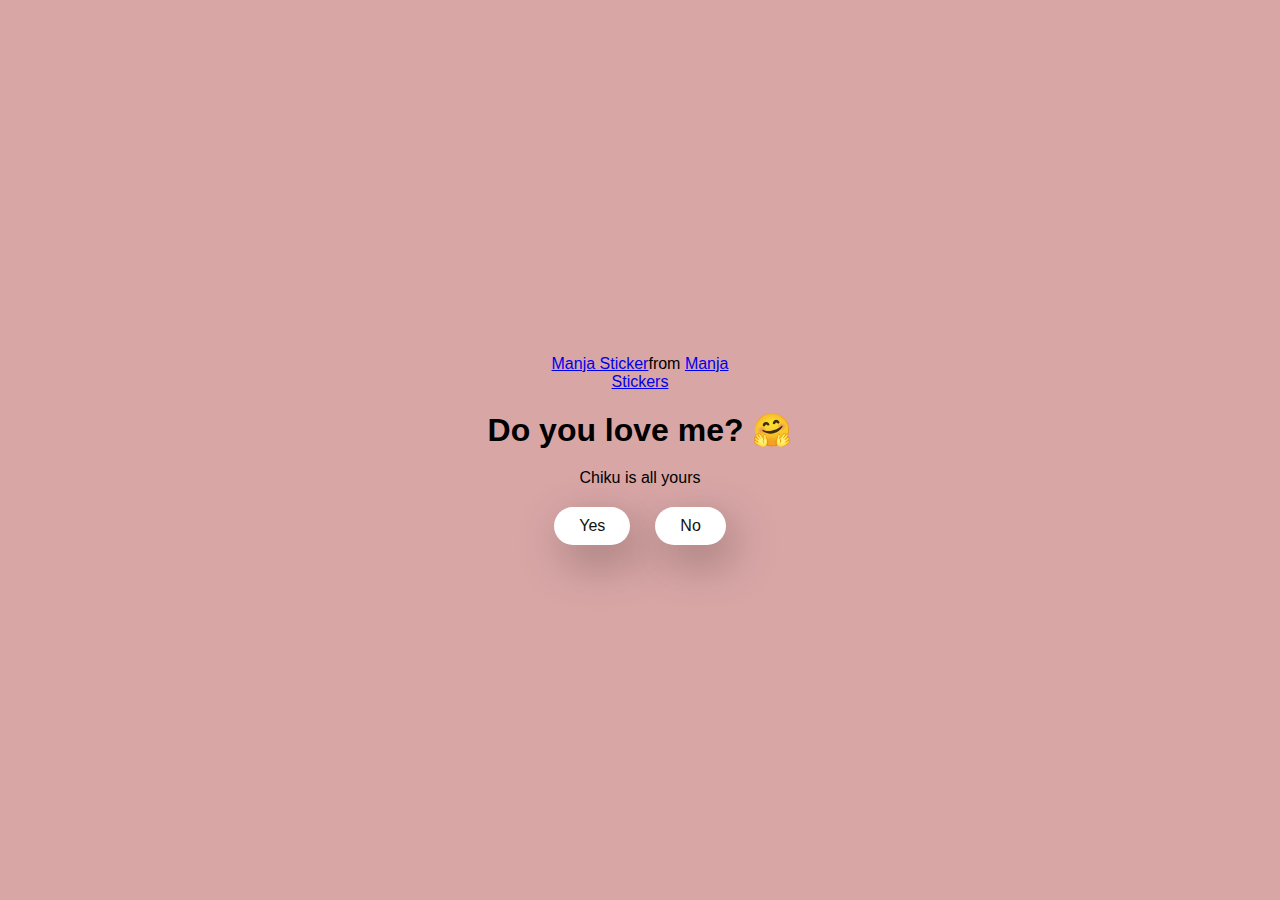
<file: index.html>
<!DOCTYPE html>
<html lang="en">

<head>
  <meta charset="UTF-8" />
  <meta name="viewport" content="width=device-width, initial-scale=1.0" />
  <title>Proposed Her</title>

  <link rel="stylesheet" href="./style.css" />
</head>

<body>
  <div class="container">
    <div class="tenor-gif-embed" data-postid="22885016" data-share-method="host" data-aspect-ratio="1.04918"
      data-width="100%">
      <a href="https://tenor.com/view/manja-gif-22885016">Manja Sticker</a>from
      <a href="https://tenor.com/search/manja-stickers">Manja Stickers</a>
    </div>
    
    <script type="text/javascript" async src="https://tenor.com/embed.js"></script>
    <h1>Do you love me? 🤗</h1>
    <p>Chiku is all yours</p>

    <div class="btn">
      <a href="yes.html">Yes</a>
      <a href="no1.html">No</a>
    </div>
  </div>
</body>

</html>
</file>
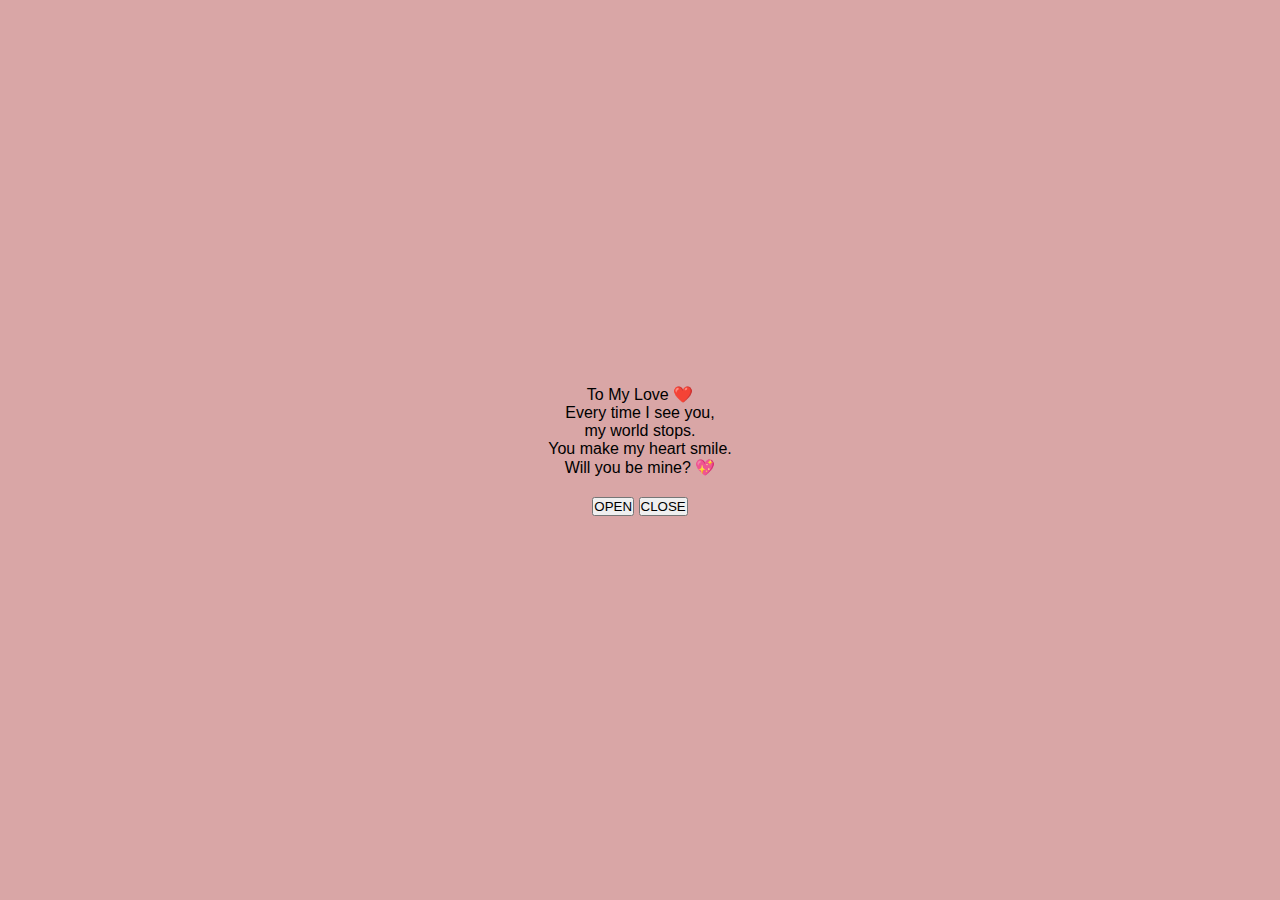
<file: Index.html>
<!DOCTYPE html>
<html lang="en">
<head>
  <meta charset="UTF-8">
  <title>Love Letter 💌</title>
  <link rel="stylesheet" href="style.css">
</head>
<body>

  <div class="container">
    <div id="envelope" class="close">
      
      <div class="front flap"></div>
      <div class="front pocket"></div>

      <div class="letter">
        <div class="words line1">To My Love ❤️</div>
        <div class="words line2">
          Every time I see you,<br>
          my world stops.
        </div>
        <div class="words line3">
          You make my heart smile.
        </div>
        <div class="words line4">
          Will you be mine? 💖
        </div>
      </div>

    </div>

    <div class="buttons">
      <button onclick="openEnvelope()">OPEN</button>
      <button onclick="closeEnvelope()">CLOSE</button>
    </div>
  </div>

  <script>
    const envelope = document.getElementById("envelope");

    function openEnvelope() {
      envelope.classList.remove("close");
      envelope.classList.add("open");
    }

    function closeEnvelope() {
      envelope.classList.remove("open");
      envelope.classList.add("close");
    }
  </script>

</body>
</html>
</file>
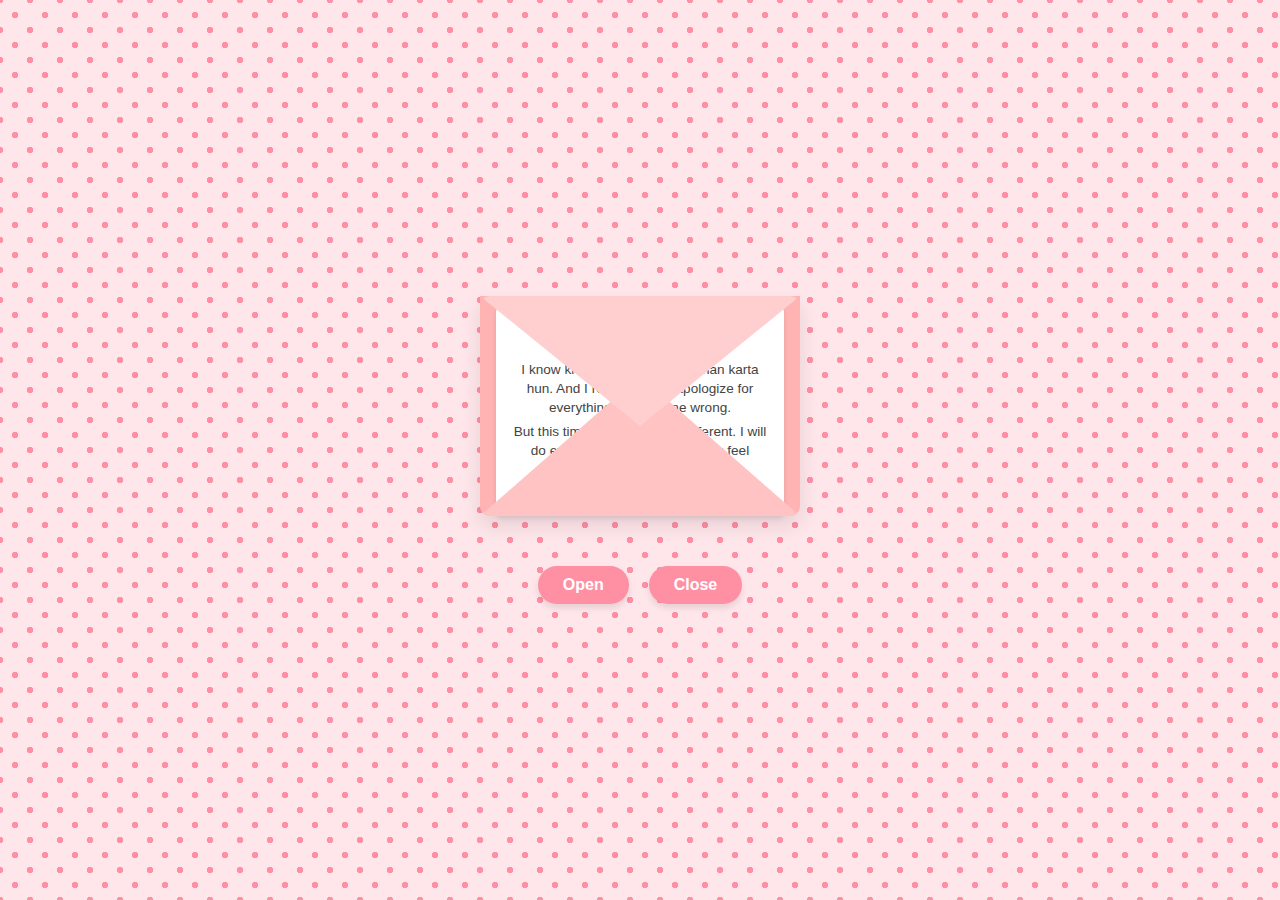
<file: love.html>
<!DOCTYPE html>
<html lang="en">
<head>
    <meta charset="UTF-8">
    <meta name="viewport" content="width=device-width, initial-scale=1.0">
    <title>For You 💗</title>
    <style>
        :root {
            --bg-color: #ffe6eb;
            --envelope-color: #ffc3c3;
            --envelope-shadow: #ffb3b3;
            --flap-color: #ffcfcf;
            --heart-color: #ff8fa3;
            --letter-color: #ffffff;
            --text-color: #444;
            --btn-color: #ff8fa3;
            --btn-hover: #ff6b85;
        }

        body {
            margin: 0;
            padding: 0;
            height: 100vh;
            display: flex;
            flex-direction: column;
            align-items: center;
            justify-content: center;
            font-family: 'Arial', sans-serif;
            background-color: var(--bg-color);
            /* Background pattern */
            background-image: radial-gradient(var(--heart-color) 15%, transparent 16%),
                              radial-gradient(var(--heart-color) 15%, transparent 16%);
            background-size: 30px 30px;
            background-position: 0 0, 15px 15px;
            overflow: hidden;
        }

        .envelope-wrapper {
            position: relative;
            width: 320px; /* Made slightly wider to fit text */
            height: 220px; /* Made slightly taller */
            margin-bottom: 50px;
        }

        .envelope {
            position: relative;
            width: 100%;
            height: 100%;
            background-color: var(--envelope-shadow);
            border-radius: 0 0 10px 10px;
            box-shadow: 0 10px 20px rgba(0,0,0,0.1);
        }

        .flap {
            position: absolute;
            top: 0;
            left: 0;
            width: 0;
            height: 0;
            border-left: 160px solid transparent;
            border-right: 160px solid transparent;
            border-top: 130px solid var(--flap-color);
            transform-origin: top;
            transition: transform 0.6s ease-in-out, z-index 0.6s;
            z-index: 3;
            border-radius: 10px 10px 0 0;
        }

        .pocket {
            position: absolute;
            bottom: 0;
            left: 0;
            width: 0;
            height: 0;
            border-left: 160px solid transparent;
            border-right: 160px solid transparent;
            border-bottom: 140px solid var(--envelope-color);
            z-index: 2;
            border-radius: 0 0 10px 10px;
        }

        .letter {
            position: absolute;
            bottom: 0;
            left: 50%;
            transform: translateX(-50%);
            width: 90%;
            height: 95%; /* Taller letter */
            background: var(--letter-color);
            border-radius: 5px;
            padding: 15px;
            box-sizing: border-box;
            box-shadow: 0 2px 5px rgba(0,0,0,0.1);
            z-index: 1;
            transition: bottom 0.6s ease-in-out;
            transition-delay: 0s;
            overflow: hidden;
            display: flex;
            flex-direction: column;
            justify-content: center;
        }

        .letter-content {
            text-align: center;
        }

        .letter-content h1 {
            font-size: 1.1rem;
            color: var(--heart-color);
            margin: 0 0 10px 0;
            font-weight: bold;
        }

        .letter-content p {
            font-size: 0.85rem; /* Adjusted font size for fit */
            color: var(--text-color);
            line-height: 1.4;
            margin: 5px 0;
        }

        .envelope-wrapper.open .flap {
            transform: rotateX(180deg);
            z-index: 0;
            transition-delay: 0s;
        }

        .envelope-wrapper.open .letter {
            bottom: 100px; /* Adjusted slide height */
            transition-delay: 0.4s;
            z-index: 4;
        }

        .controls {
            display: flex;
            gap: 20px;
            z-index: 10;
        }

        button {
            padding: 10px 25px;
            border: none;
            border-radius: 25px;
            background-color: var(--btn-color);
            color: white;
            font-size: 1rem;
            font-weight: bold;
            cursor: pointer;
            box-shadow: 0 4px 6px rgba(0,0,0,0.1);
            transition: transform 0.2s, background-color 0.2s;
        }

        button:hover {
            background-color: var(--btn-hover);
            transform: translateY(-2px);
        }

        button:active {
            transform: translateY(0);
        }
    </style>
</head>
<body>

    <div class="envelope-wrapper" id="envelopeWrapper">
        <div class="envelope">
            <div class="flap"></div>
            <div class="pocket"></div>
            <div class="letter">
                <div class="letter-content">
                    <h1>Hiii baby 💗</h1>
                    <p>
                        This one is for you ✨<br>
                        I know ki Mai Apko boht pareshan karta hun. And I really want to apologize for everything I have done wrong.
                    </p>
                    <p>
                        But this time it’s going to be different. I will do everything I can to make you feel happy and loved.
                    </p>
                    <p style="font-weight: bold; color: #ff8fa3; margin-top: 10px;">
                        Thank you for being my valentine 💝
                    </p>
                </div>
            </div>
        </div>
    </div>

    <div class="controls">
        <button onclick="openLetter()">Open</button>
        <button onclick="closeLetter()">Close</button>
    </div>

    <script>
        const envelope = document.getElementById('envelopeWrapper');

        function openLetter() {
            envelope.classList.add('open');
        }

        function closeLetter() {
            envelope.classList.remove('open');
        }
    </script>

</body>
</html>
</file>
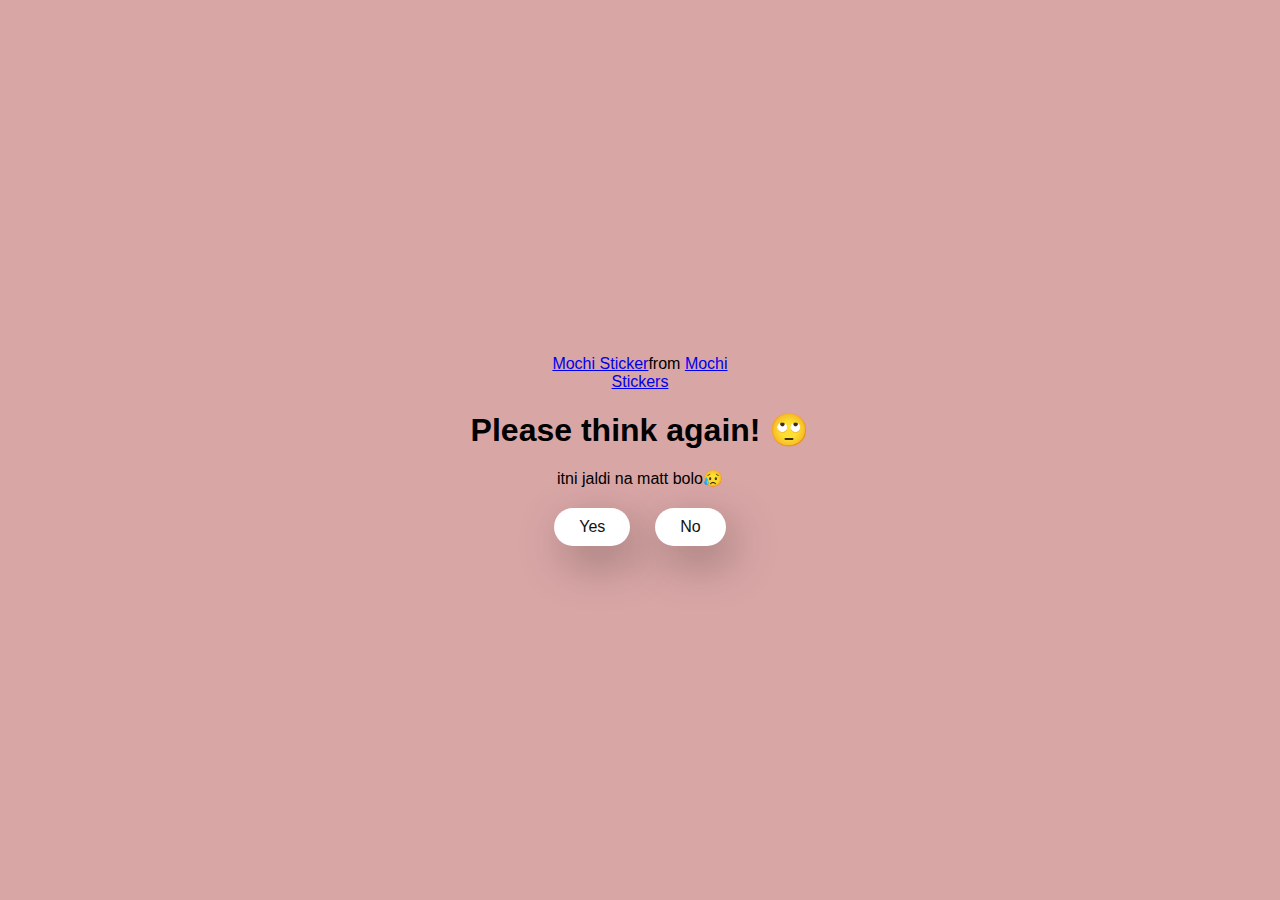
<file: no1.html>
<!DOCTYPE html>
<html lang="en">

<head>
  <meta charset="UTF-8" />
  <meta name="viewport" content="width=device-width, initial-scale=1.0" />
  <title>Ask Her Out</title>

  <link rel="stylesheet" href="./style.css" />
</head>

<body>
  <div class="container">
    <div class="tenor-gif-embed" data-postid="22050818" data-share-method="host" data-aspect-ratio="1"
      data-width="100%">
      <a href="https://tenor.com/view/mochi-gif-22050818">Mochi Sticker</a>from
      <a href="https://tenor.com/search/mochi-stickers">Mochi Stickers</a>
    </div>
    <script type="text/javascript" async src="https://tenor.com/embed.js"></script>
    <h1>Please think again! 🙄</h1>
    <p>itni jaldi na matt bolo😥</p>

    <div class="btn">
      <a href="yes.html">Yes</a>
      <a href="no2.html">No</a>
    </div>
  </div>
</body>

</html>
</file>
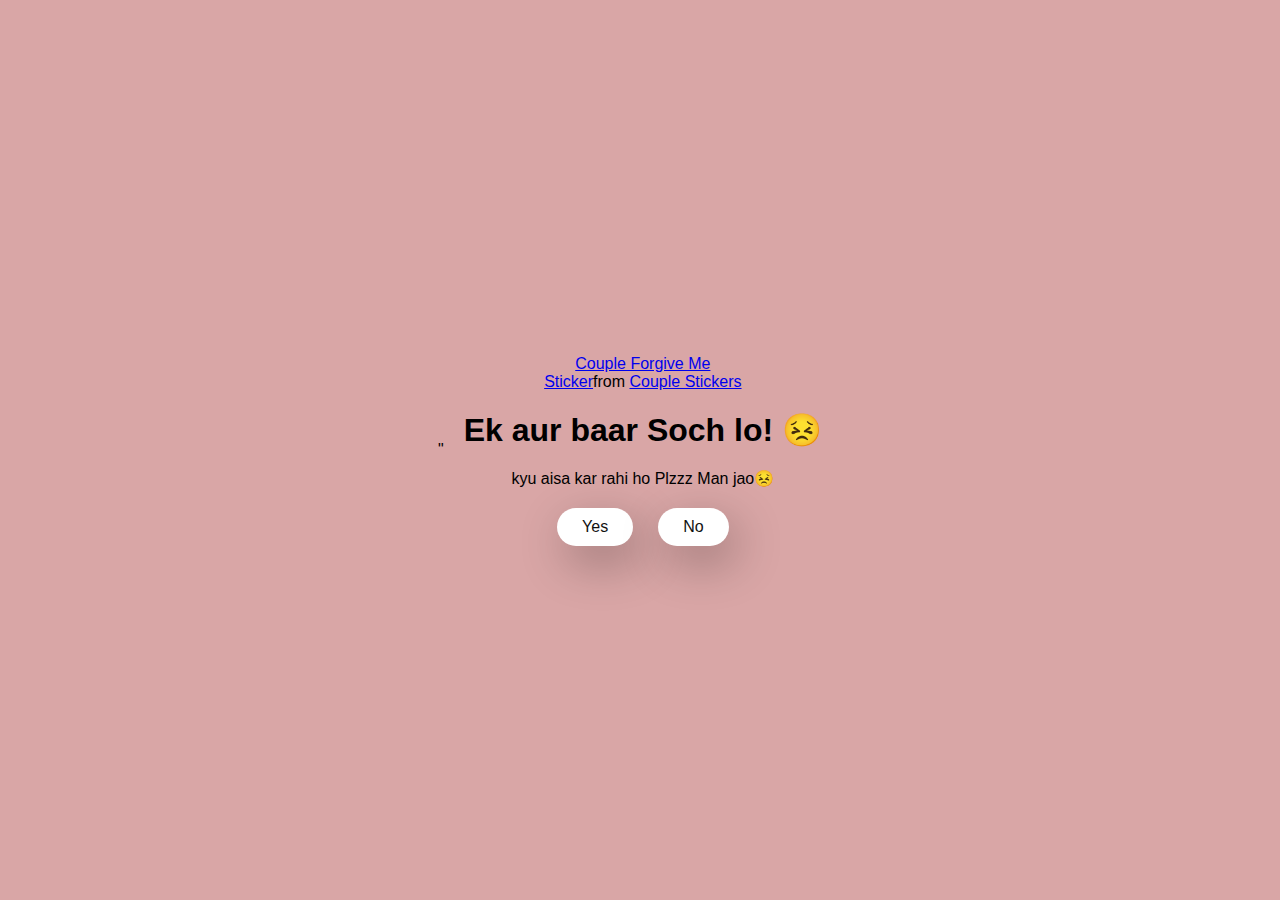
<file: no2.html>
"<!DOCTYPE html>
<html lang="en">

<head>
  <meta charset="UTF-8" />
  <meta name="viewport" content="width=device-width, initial-scale=1.0" />
  <title>Ask Her Out</title>

  <link rel="stylesheet" href="./style.css" />
</head>

<body>
  <div class="container">
    <div class="tenor-gif-embed" data-postid="15195810" data-share-method="host" data-aspect-ratio="1"
      data-width="100%">
      <a href="https://tenor.com/view/couple-forgive-me-asking-for-forgiveness-begging-crying-gif-15195810">Couple
        Forgive Me Sticker</a>from
      <a href="https://tenor.com/search/couple-stickers">Couple Stickers</a>
    </div>
    <script type="text/javascript" async src="https://tenor.com/embed.js"></script>

    <h1>Ek aur baar Soch lo! 😣</h1>
    <p>kyu aisa kar rahi ho Plzzz Man jao😣</p>

    <div class="btn">
      <a href="yes.html">Yes</a>
      <a href="no3.html">No</a>
    </div>
  </div>
</body>

</html>
</file>
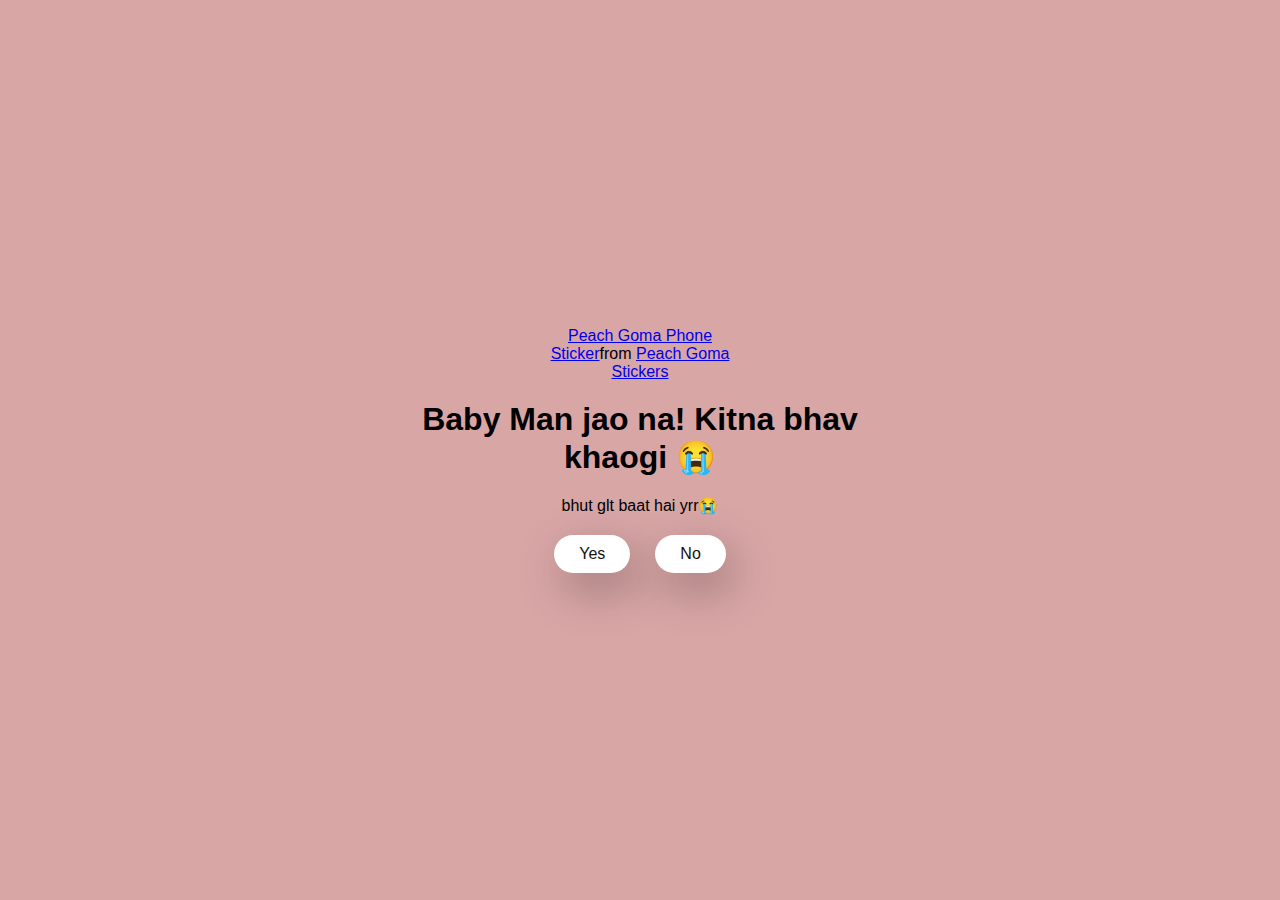
<file: no3.html>
<!DOCTYPE html>
<html lang="en">

<head>
  <meta charset="UTF-8" />
  <meta name="viewport" content="width=device-width, initial-scale=1.0" />
  <title>Ask Her Out</title>

  <link rel="stylesheet" href="./style.css" />
</head>

<body>
  <div class="container">
    <div class="tenor-gif-embed" data-postid="15974530976611222074" data-share-method="host" data-aspect-ratio="1.26923"
      data-width="100%">
      <a href="https://tenor.com/view/peach-goma-phone-gif-15974530976611222074">Peach Goma Phone Sticker</a>from
      <a href="https://tenor.com/search/peach+goma-stickers">Peach Goma Stickers</a>
    </div>
    <script type="text/javascript" async src="https://tenor.com/embed.js"></script>

    <h1>Baby Man jao na! Kitna bhav khaogi 😭</h1>
    <p>bhut glt baat hai yrr😭</p>

    <div class="btn">
      <a href="yes.html">Yes</a>
      <a href="#" id="move-random">No</a>
    </div>
  </div>

  <script src="./script.js"></script>
</body>

</html>
</file>
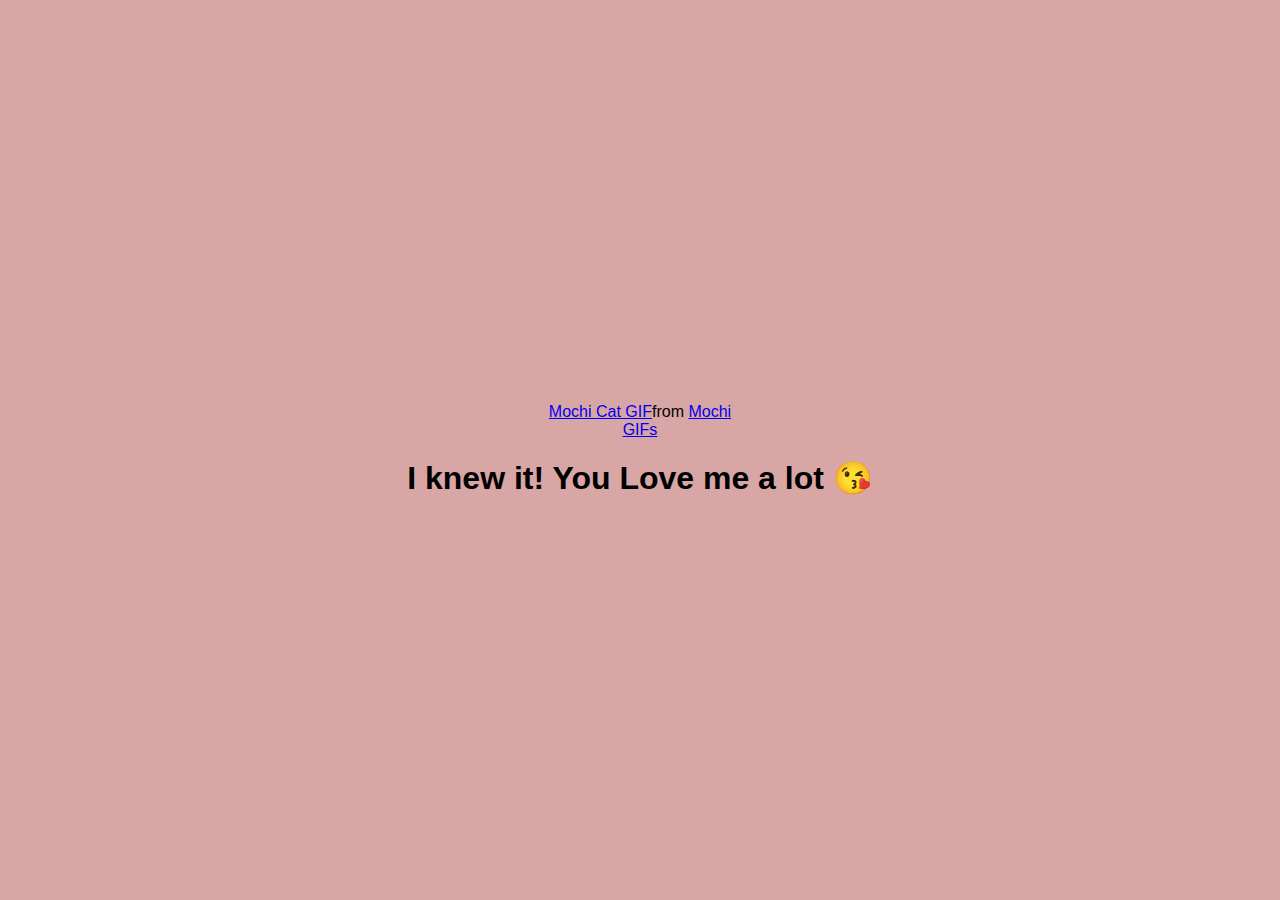
<file: yes.html>
<!DOCTYPE html>
<html lang="en">

<head>
  <meta charset="UTF-8" />
  <meta name="viewport" content="width=device-width, initial-scale=1.0" />
  <title>Ask Her Out</title>

  <link rel="stylesheet" href="./style.css" />
</head>

<body>
  <div class="container">
    <div class="tenor-gif-embed" data-postid="253027946666209433" data-share-method="host" data-aspect-ratio="1.37853"
      data-width="100%">
      <a
        href="https://tenor.com/view/mochi-cat-mochi-and-goma-goma-and-peach-mochi-mochi-peach-cat-gif-gif-253027946666209433">Mochi
        Cat GIF</a>from <a href="https://tenor.com/search/mochi-gifs">Mochi GIFs</a>
    </div>
    <script type="text/javascript" async src="https://tenor.com/embed.js"></script>
    <h1>I knew it! You Love me a lot 😘</h1>
  </div>
</body>

</html>
</file>
<file: style.css>
* {
    margin: 0;
    padding: 0;
    box-sizing: border-box;
    font-family: sans-serif;
  }
  
  body {
    width: 100%;
    min-height: 100vh;
    display: flex;
    justify-content: center;
    align-items: center;
    background-color: #d9a6a6;
  }
  
  .container {
    display: flex;
    flex-direction: column;
    text-align: center;
    align-items: center;
    gap: 20px;
    max-width: 500px;
    margin: 20px;
  }
  
  .container .tenor-gif-embed {
    max-width: 200px;
  }
  
  .container .btn {
    display: flex;
    gap: 25px;
  }
  
  .btn a {
    text-decoration: none;
    color: #111;
    background: #fff;
    padding: 10px 25px;
    border-radius: 66px;
    box-shadow: 0.5rem 1rem 3rem hsl(0, 0%, 0%, 0.3);
  }
</file>
